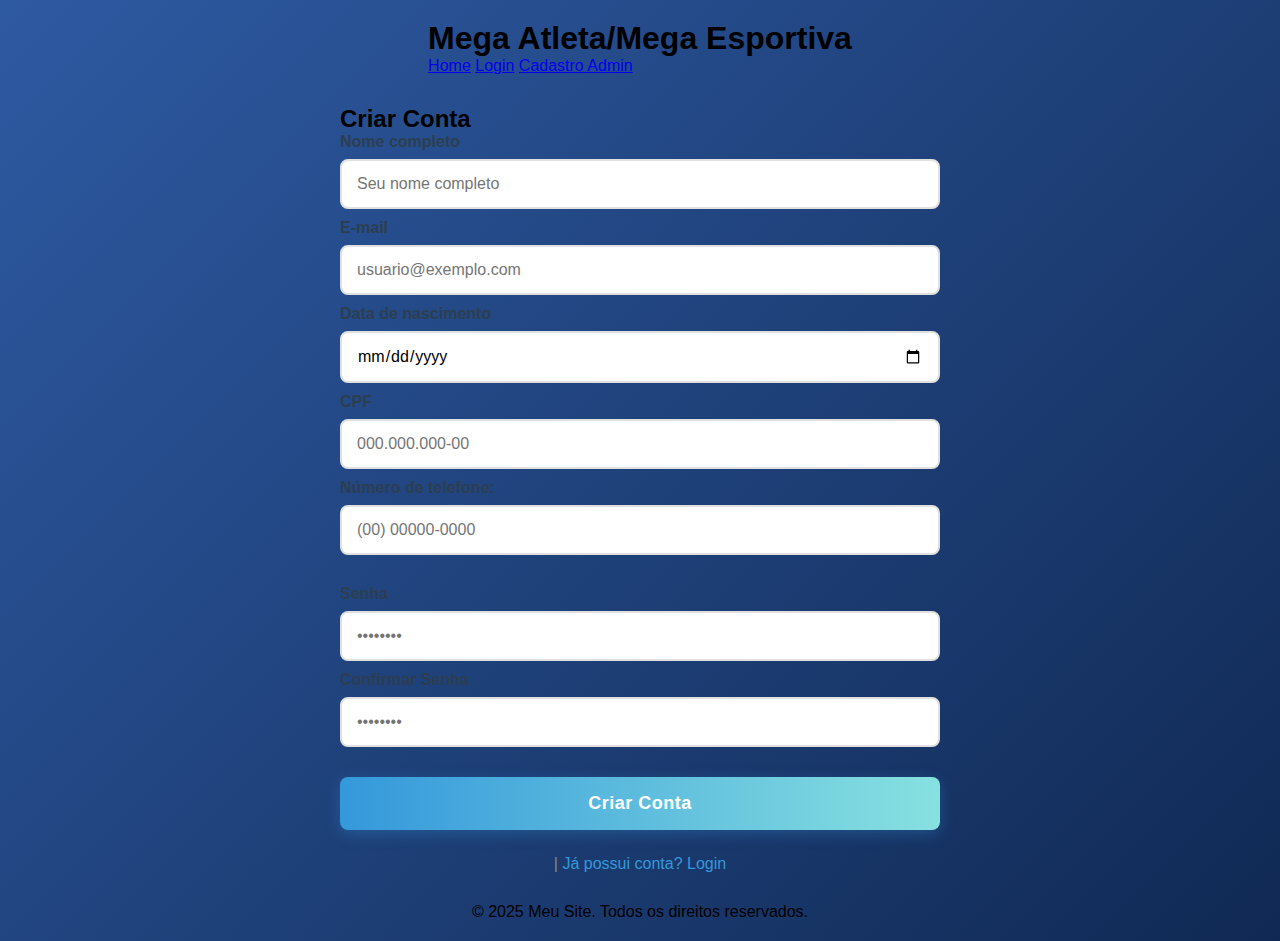
<file: cadastro.html>
<!DOCTYPE html>
<html lang="pt-BR">

<head>
    <meta charset="UTF-8">
    <meta name="viewport" content="width=device-width, initial-scale=1.0">
    <title>Login - Meu Site</title>
    <link rel="stylesheet" href="style1.css">
</head>

<body>
    <header>
    <div class="cabecalho">
        <div class="h1">
            <h1> Mega Atleta/Mega Esportiva</h1>
        </div>
        <div class="menu">
            <a href="inicial.php"> Home</a>
            <a href="index2.php"> Login</a>
            <a href="index3.php"> Cadastro </a>
            <a href="admin.php"> Admin</a>
        </div>
    </div>
    </header>
<main class="login-container">
    <div id="inicial">
        <div id="aaa">
        <form class="login-form" action="index3.php" method="post" novalidate>
            <h2>Criar Conta</h2>

            <div class="form-group">
                <label for="nome">Nome completo</label>
                <input type="text" id="nome" name="nome" placeholder="Seu nome completo" required>
                
                <label for="email">E-mail</label>
                <input type="email" id="email" name="email" placeholder="usuario@exemplo.com" required>
                
                <label for="data_nascimento">Data de nascimento</label>
                <input type="date" id="data_nascimento" name="data_nascimento" required>
                
                <label for="cpf">CPF</label>
                <input type="text" id="cpf" name="cpf" placeholder="000.000.000-00" required>

                <label for="telefone">Número de telefone:</label>
                <input type="tel" id="telefone" name="telefone" placeholder="(00) 00000-0000" required>
            </div>

            <div class="form-group">
                <label for="senha">Senha</label>
                <input type="password" id="senha" name="senha" placeholder="••••••••" required>
                
                <label for="confirmar_senha">Confirmar Senha</label>
                <input type="password" id="confirmar_senha" name="confirmar_senha" placeholder="••••••••" required>
            </div>

            <button type="submit" class="btn">Criar Conta</button>

            <div class="login-link">
                <span> | </span>
                <a href="inicial.php">Já possui conta? Login</a>
            </div>
        </form>
        </div>
    </div>
</main>

<footer class="rodape">
    <div>© 2025 Meu Site. Todos os direitos reservados.</div>
</footer>

</body>

</html>
</file>
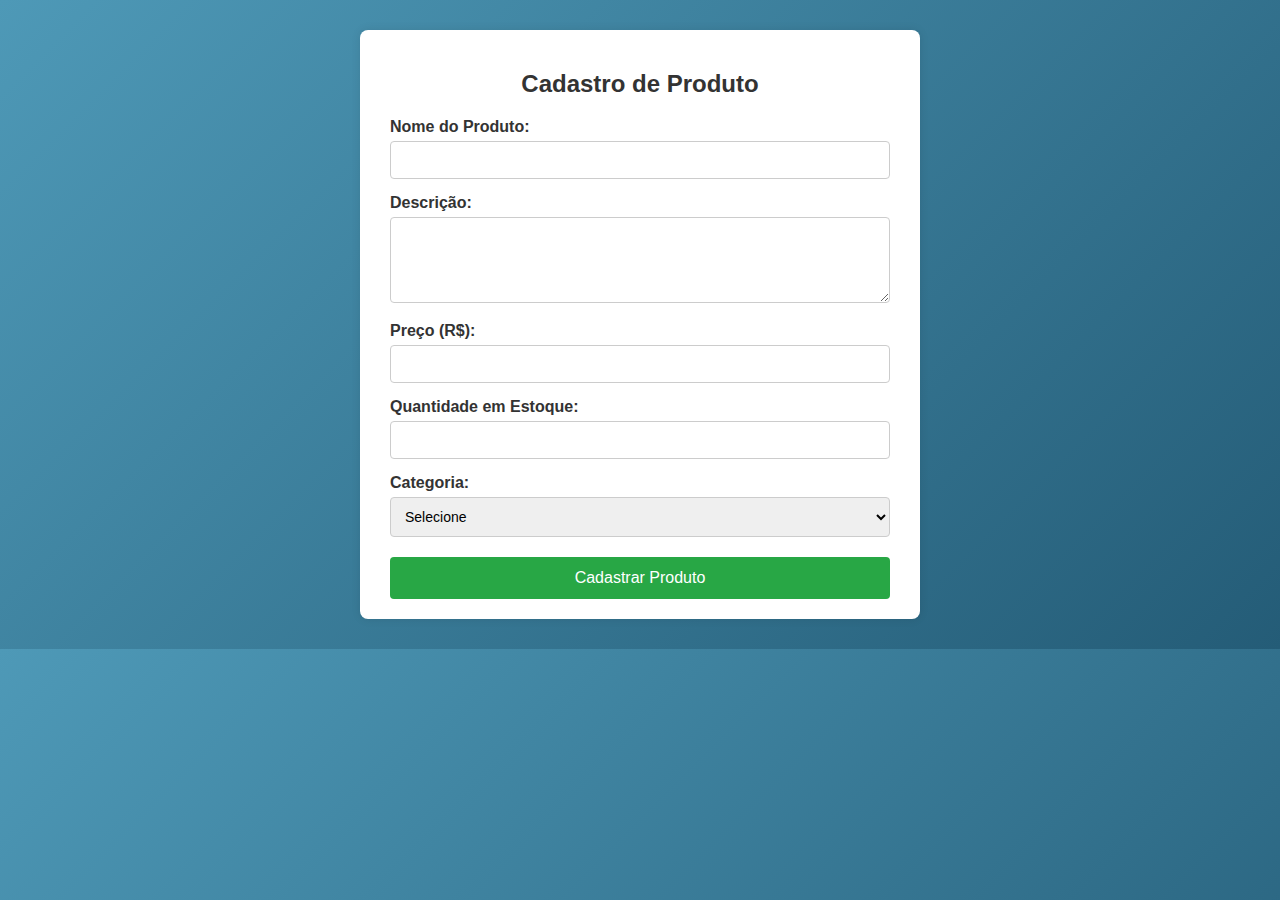
<file: cadastroproduto1.html>
<!DOCTYPE html>
<html lang="pt-br">
<head>
    <meta charset="UTF-8">
    <title>Cadastro de Produto</title>
    <link rel="stylesheet" href="style2.css">
</head>
<body>

<div class="form-container">
    <h2>Cadastro de Produto</h2>
    <form action="salvar_produto.php" method="POST">
        <label for="nome">Nome do Produto:</label>
        <input type="text" id="nome" name="nome" required>

        <label for="descricao">Descrição:</label>
        <textarea id="descricao" name="descricao" rows="4" required></textarea>

        <label for="preco">Preço (R$):</label>
        <input type="number" id="preco" name="preco" step="0.01" required>

        <label for="quantidade">Quantidade em Estoque:</label>
        <input type="number" id="quantidade" name="quantidade" required>

        <label for="categoria">Categoria:</label>
        <select id="categoria" name="categoria" required>
            <option value="">Selecione</option>
            <option value="eletronicos">Eletrônicos</option>
            <option value="roupas">Roupas</option>
            <option value="livros">Livros</option>
            <option value="calçados">Calçados</option>
            
        </select>

        <button type="submit">Cadastrar Produto</button>
    </form>
</div>

</body>
</html>
</file>
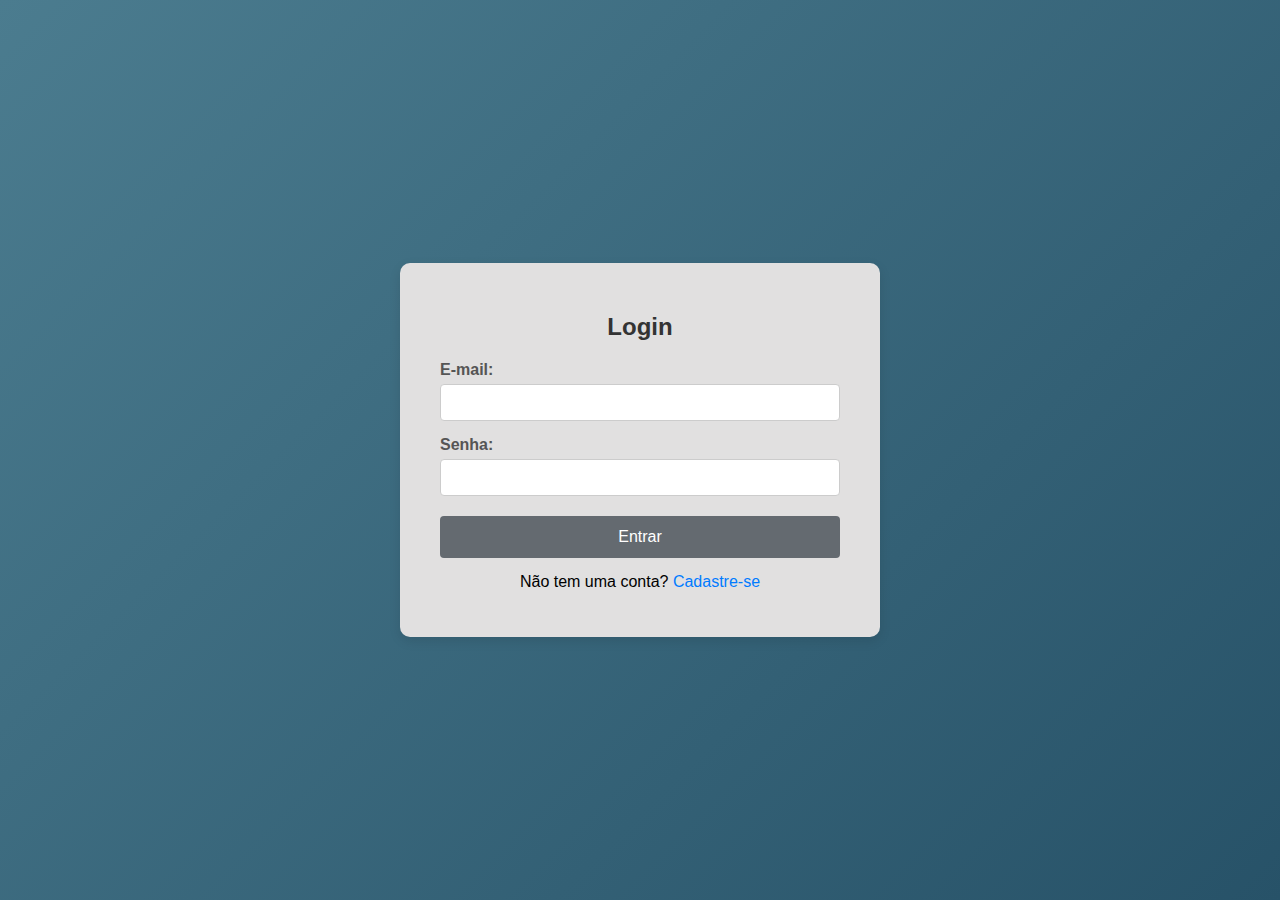
<file: login.html>
<!DOCTYPE html>
<html lang="pt-br">
<head>
    <meta charset="UTF-8">
    <title>Login</title>
    <link rel="stylesheet" href="style3.css">
</head>
<body>

<div class="login-container">
    <h2>Login</h2>
    <form action="processar_login.php" method="POST">
        <label for="email">E-mail:</label>
        <input type="email" id="email" name="email" required>

        <label for="senha">Senha:</label>
        <input type="password" id="senha" name="senha" required>

        <button type="submit">Entrar</button>
    </form>
    <p class="link">Não tem uma conta? <a href="cadastro.html">Cadastre-se</a></p>
</div>

</body>
</html>
</file>
<file: style1.css>
* {
    margin: 0;
    padding: 0;
    box-sizing: border-box;
    font-family: 'Segoe UI', Tahoma, Geneva, Verdana, sans-serif;
}

body {
    background: linear-gradient(135deg, #2e5aa2 0%, #102954 100%);
    display: flex;
    flex-direction: column;
    justify-content: center;
    align-items: center;
    min-height: 100vh;
    padding: 20px;
}

.container {
    width: 100%;
    max-width: 650px;
    background: white;
    border-radius: 15px;
    box-shadow: 0 10px 30px rgba(0, 0, 0, 0.2);
    overflow: hidden;
}

.header {
    background: linear-gradient(90deg, #3498db, #7debe8);
    color: white;
    text-align: center;
    padding: 25px;
}

.header h2 {
    font-size: 28px;
    font-weight: 700;
}

.login-form {
    padding: 30px;
}

.form-group {
    margin-bottom: 20px;
}

label {
    display: block;
    margin-bottom: 8px;
    font-weight: 700;
    color: #2c3e50;
}

input {
    width: 600px;
    padding: 14px 15px;
    border: 2px solid #e0e0e0;
    border-radius: 8px;
    font-size: 16px;
    transition: all 0.3s ease;
    margin-bottom: 10px;
}

input:focus {
    border-color: #3498db;
    outline: none;
    box-shadow: 0 0 0 3px rgba(52, 152, 219, 0.2);
}

.btn {
    background: linear-gradient(90deg, #3498db, #87e1e0);
    color: white;
    border: none;
    padding: 16px 20px;
    border-radius: 8px;
    font-size: 18px;
    font-weight: 600;
    cursor: pointer;
    width: 100%;
    transition: all 0.3s ease;
    letter-spacing: 0.5px;
    box-shadow: 0 4px 15px rgba(52, 152, 219, 0.3);
}

.btn:hover {
    transform: translateY(-3px);
    box-shadow: 0 6px 20px rgba(52, 152, 219, 0.4);
}

.login-link {
    text-align: center;
    margin-top: 25px;
    color: #7f8c8d;
}

.login-link a {
    color: #3498db;
    text-decoration: none;
    font-weight: 500;
    transition: color 0.3s;
}

.login-link a:hover {
    color: #2980b9;
    text-decoration: underline;
}

.error-message {
    background: #e74c3c;
    color: white;
    padding: 10px;
    border-radius: 5px;
    margin-bottom: 20px;
    text-align: center;
    animation: fadeIn 0.3s ease;
}

@keyframes fadeIn {
    from { opacity: 0; transform: translateY(-10px); }
    to { opacity: 1; transform: translateY(0); }
}

.input-group {
    display: flex;
    gap: 15px;
}

.input-group .form-group {
    flex: 1;
}

@media (max-width: 480px) {
    .input-group {
        flex-direction: column;
        gap: 0;
    }
}
</file>
<file: style2.css>
/* estilo.css */

body {
    font-family: Arial, sans-serif;
    background: linear-gradient(135deg, #4e99b7 0%, #245c77 100%);
    padding: 30px;
    margin: 0;
}

.form-container {
    background-color: white;
    padding: 20px 30px;
    border-radius: 8px;
    max-width: 500px;
    margin: auto;
    box-shadow: 0 0 10px rgba(0, 0, 0, 0.1);
}

h2 {
    text-align: center;
    margin-bottom: 20px;
    color: #333;
}

label {
    display: block;
    margin-top: 15px;
    font-weight: bold;
    color: #333;
}

input,
select,
textarea {
    width: 100%;
    padding: 10px;
    margin-top: 5px;
    border: 1px solid #ccc;
    border-radius: 4px;
    font-size: 14px;
    box-sizing: border-box;
}

button {
    margin-top: 20px;
    width: 100%;
    padding: 12px;
    background-color: #28a745;
    border: none;
    color: white;
    font-size: 16px;
    border-radius: 4px;
    cursor: pointer;
    transition: background-color 0.3s ease;
}

button:hover {
    background-color: #218838;
}
</file>
<file: style3.css>
/* estilo-login.css */

body {
    font-family: Arial, sans-serif;
    background: linear-gradient(135deg, #4b7c8f 0%, #275268 100%);
    display: flex;
    justify-content: center;
    align-items: center;
    height: 100vh;
    margin: 0;
}

.login-container {
    background-color: rgb(225, 224, 224);
    padding: 30px 40px;
    border-radius: 10px;
    box-shadow: 0 4px 12px rgba(0,0,0,0.1);
    width: 100%;
    max-width: 400px;
}

h2 {
    text-align: center;
    margin-bottom: 20px;
    color: #333;
}

label {
    display: block;
    margin-top: 15px;
    font-weight: bold;
    color: #555;
}

input[type="email"],
input[type="password"] {
    width: 100%;
    padding: 10px;
    margin-top: 5px;
    border: 1px solid #ccc;
    border-radius: 4px;
    box-sizing: border-box;
}

button {
    width: 100%;
    margin-top: 20px;
    padding: 12px;
    background-color: #646a70;
    border: none;
    color: white;
    font-size: 16px;
    border-radius: 4px;
    cursor: pointer;
    transition: background-color 0.3s ease;
}

button:hover {
    background-color: #0056b3;
}

.link {
    text-align: center;
    margin-top: 15px;
}

.link a {
    color: #007bff;
    text-decoration: none;
}

.link a:hover {
    text-decoration: underline;
}
</file>
